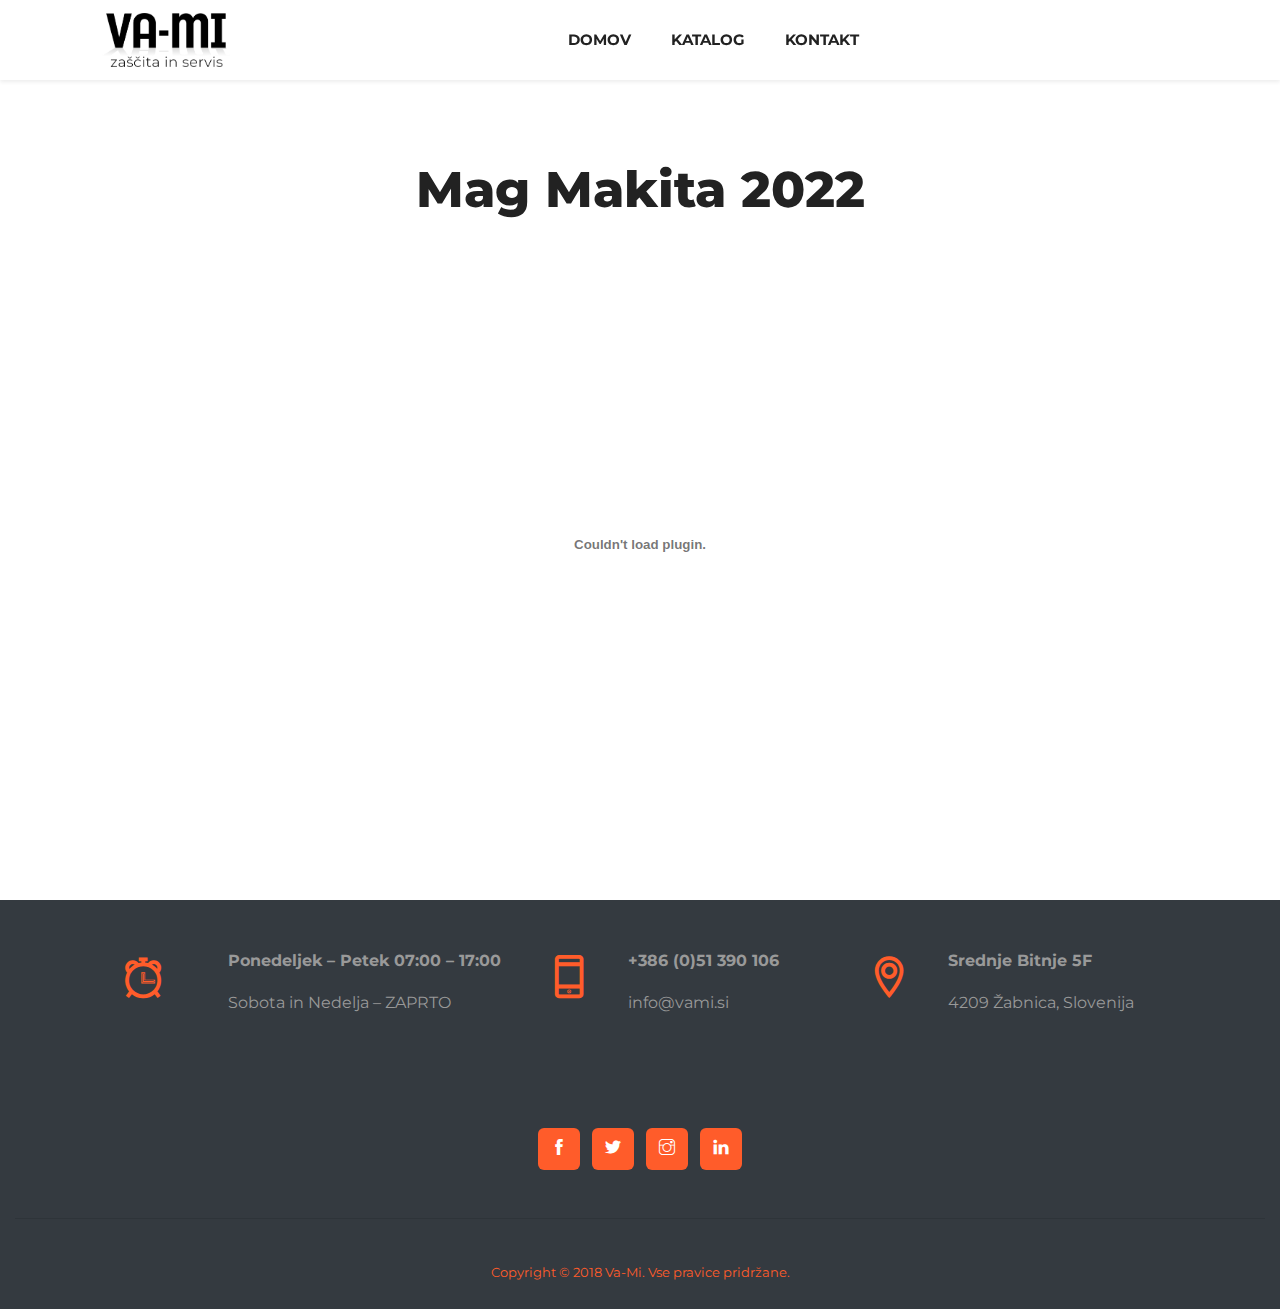
<file: catalogue.html>
<!DOCTYPE html>
<html lang="en">

<head>
  <meta charset="utf-8" />
  <title>Katalog</title>
  <!-- mobile responsive meta -->
  <meta name="viewport" content="width=device-width, initial-scale=1, maximum-scale=1" />
  <!--Favicon-->
  <link rel="shortcut icon" href="images/favicon.png" type="image/x-icon" />
  <link rel="icon" href="images/favicon.png" type="image/x-icon" />

  <!-- ** Plugins Needed for the Project ** -->
  <!-- plugins -->
  <link rel="stylesheet" href="plugins/bootstrap/bootstrap.min.css" />
  <link rel="stylesheet" href="plugins/themify-icons/themify-icons.css" />

  <!-- Main Stylesheet -->
  <link href="css/style.css" rel="stylesheet" />
</head>

<body>

  <header class="sticky-top navigation shadow-sm">
    <div class="container">
      <nav class="navbar navbar-expand-lg navbar-light bg-transparent">
        <a class="navbar-brand" href="index.html"><img class="" width="130px" src="images/logo.png" alt="kodex" /></a>
        <button class="navbar-toggler border-0" type="button" data-toggle="collapse" data-target="#navigation">
          <i class="ti-align-right h4 text-dark"></i>
        </button>
        <div class="collapse navbar-collapse text-center" id="navigation">
          <ul class="navbar-nav mx-auto align-items-center">
            <li class="nav-item">
              <a class="nav-link" href="index.html">DOMOV</a>
            </li>
            <li class="nav-item">
              <a class="nav-link" href="catalogue.html">KATALOG</a>
            </li>
            <li class="nav-item">
              <a class="nav-link" href="contact.html">KONTAKT</a>
            </li>
          </ul>
        </div>
      </nav>
    </div>
  </header>

  <!-- pdf viewer -->
  <section class="section pb-5">
    <div class="container">
      <div class="row justify-content-between align-items-center">
        <div class="col-lg-12 col-12 text-center">
          <h1 class="mb-4 text-center">
            Mag Makita 2022
          </h1>
          <div class="row">
            <div class="col-lg-2"></div>
            <div class="col-lg-8 col-12">
              <embed src="images/makita_katalog.pdf" type="application/pdf" width="100%" height="600px" />
            </div>
            <div class="col-lg-2"></div>
          </div>
        </div>
      </div>
    </div>
  </section>
  <!-- /pdf viewer -->

  <footer>
    <div class="container-fluid bg-dark text-primary">
      <div class="row py-5">
        <div class="col-lg-1"></div>
        <div class="col-lg-4 col-12 ">
          <div class="row">
            <div class="col-lg-3 pt-2">
              <i class="ti-alarm-clock h2"></i>
            </div>
            <div class="col-lg-9">
              <p class="font-weight-bold text-light">Ponedeljek – Petek 07:00 – 17:00</p>
              <p class="text-light">Sobota in Nedelja – ZAPRTO</p>
            </div>
          </div>
        </div>
        <div class="col-lg-3 col-12 ">
          <div class="row">
            <div class="col-lg-3  pt-2">
              <i class="ti-mobile h2"></i>
            </div>
            <div class="col-lg-9">
              <p class="font-weight-bold text-light"> +386 (0)51 390 106</p>
              <p class="text-light">info@vami.si</p>
            </div>
          </div>
        </div>
        <div class="col-lg-3 col-12 ">
          <div class="row">
            <div class="col-lg-3  pt-2">
              <i class="ti-location-pin h2"></i>
            </div>
            <div class="col-lg-9">
              <p class="font-weight-bold text-light">Srednje Bitnje 5F</p>
              <p class="text-light">4209 Žabnica, Slovenija</p>
            </div>
          </div>
        </div>
        <div class="col-lg-1"></div>
      </div>
      <div class="row my-5">
        <div class="col-lg-12 col-12">
          <ul class="list-inline social-icons text-center">
            <li class="list-inline-item">
              <a href="#"><i class="ti-facebook"></i></a>
            </li>
            <li class="list-inline-item">
              <a href="#"><i class="ti-twitter-alt"></i></a>
            </li>
            <li class="list-inline-item">
              <a href="#"><i class="ti-instagram"></i></a>
            </li>
            <li class="list-inline-item">
              <a href="#"><i class="ti-linkedin"></i></a>
            </li>
          </ul>
        </div>
      </div>
      <hr>
      <div class="row py-4 text-center">
        <div class="col-lg-12 col-12">
          <small class="text-primary">Copyright © 2018 Va-Mi. Vse pravice pridržane.</small>
        </div>
      </div>

    </div>
  </footer>

  <!-- plugins -->
  <script src="plugins/jQuery/jquery.min.js"></script>
  <script src="plugins/bootstrap/bootstrap.min.js"></script>
  <script src="js/script.js"></script>
  <!-- Main Script -->

</body>

</html>
</file>
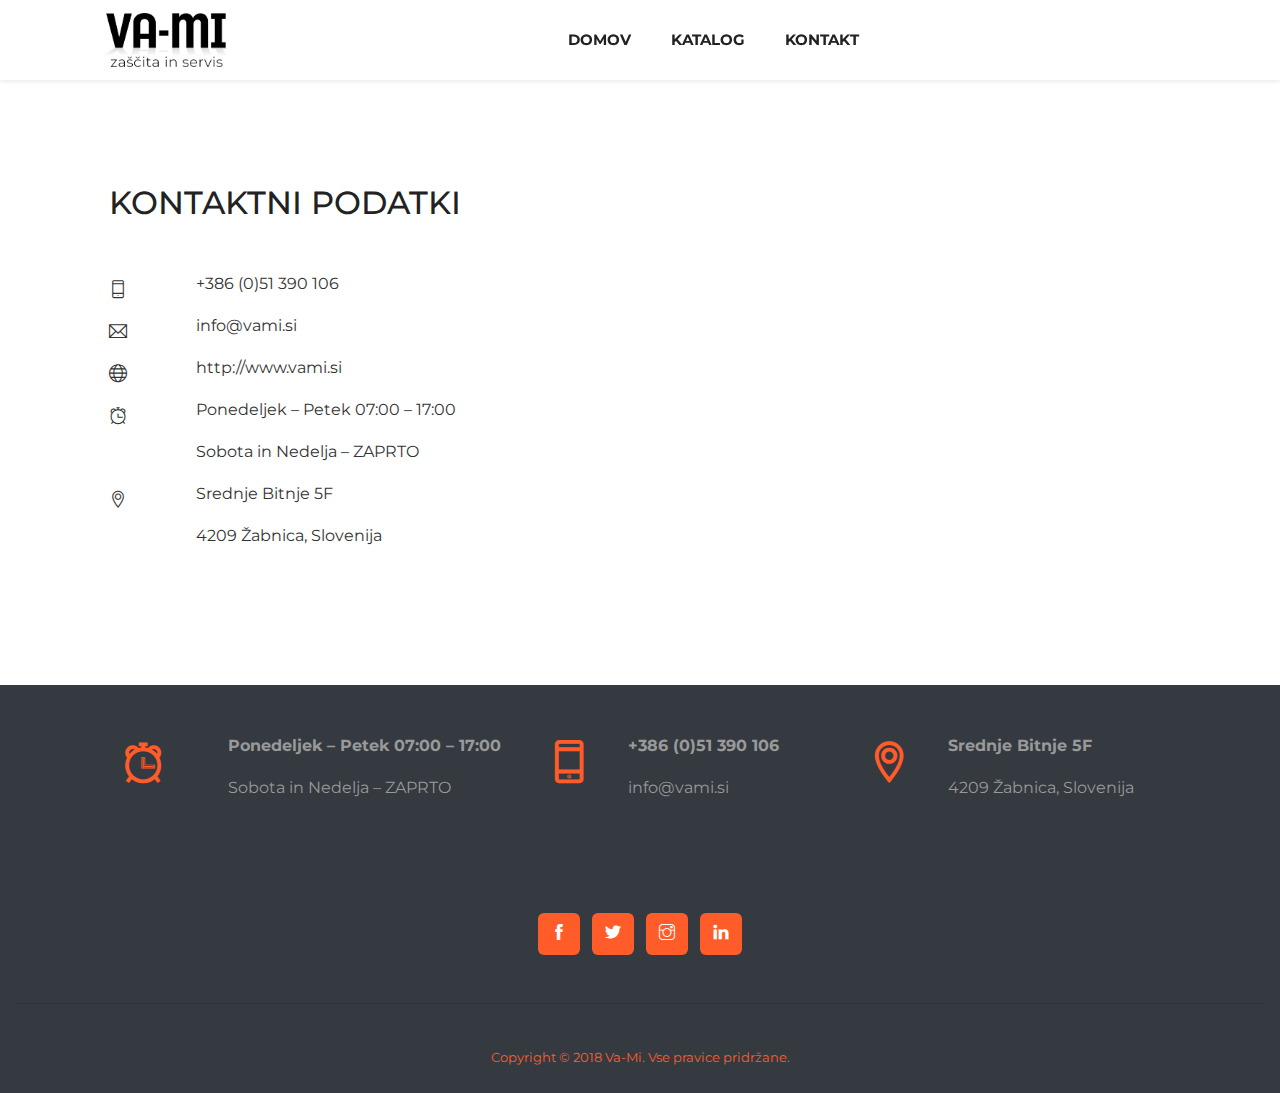
<file: contact.html>
<!DOCTYPE html>
<html lang="en">

<head>
  <meta charset="utf-8" />
  <title>Kontakt</title>
  <!-- mobile responsive meta -->
  <meta name="viewport" content="width=device-width, initial-scale=1, maximum-scale=1" />
  <!--Favicon-->
  <link rel="shortcut icon" href="images/favicon.png" type="image/x-icon" />
  <link rel="icon" href="images/favicon.png" type="image/x-icon" />

  <!-- ** Plugins Needed for the Project ** -->
  <!-- plugins -->
  <link rel="stylesheet" href="plugins/bootstrap/bootstrap.min.css" />
  <link rel="stylesheet" href="plugins/themify-icons/themify-icons.css" />

  <!-- Main Stylesheet -->
  <link href="css/style.css" rel="stylesheet" />
  <style></style>
</head>

<body>

  <header class="sticky-top navigation shadow-sm">
    <div class="container">
      <nav class="navbar navbar-expand-lg navbar-light bg-transparent">
        <a class="navbar-brand" href="index.html"><img class="" width="130px" src="images/logo.png" alt="kodex" /></a>
        <button class="navbar-toggler border-0" type="button" data-toggle="collapse" data-target="#navigation">
          <i class="ti-align-right h4 text-dark"></i>
        </button>
        <div class="collapse navbar-collapse text-center" id="navigation">
          <ul class="navbar-nav mx-auto align-items-center">
            <li class="nav-item">
              <a class="nav-link" href="index.html">DOMOV</a>
            </li>
            <li class="nav-item">
              <a class="nav-link" href="catalogue.html">KATALOG</a>
            </li>
            <li class="nav-item">
              <a class="nav-link" href="contact.html">KONTAKT</a>
            </li>
          </ul>
        </div>
      </nav>
    </div>
  </header>

  <!-- banner -->
  <section class="section pb-5">
    <div class="container">
      <div class="row">
        <div class="col-lg-6 col-12">
          <div class="row justify-content-center">
            <div class="col-lg-12 col-12">
              <div class="p-lg-4 p-4 rounded content">
                <h3 class="section-title">KONTAKTNI PODATKI</h3>
                <div class="row my-5">

                  <div class="col-12 col-lg-12">
                    <div class="row">
                      <div class="col-lg-2 col-3  pt-2">
                        <i class="ti-mobile  h6"></i>
                      </div>
                      <div class="col-lg-10 col-9">
                        <p class=""> +386 (0)51 390 106</p>
                      </div>
                    </div>
                  </div>

                  <div class="col-12 col-lg-12">
                    <div class="row">
                      <div class="col-lg-2 col-3  pt-2">
                        <i class="ti-email  h6"></i>
                      </div>
                      <div class="col-lg-10 col-9">
                        <p class=""> info@vami.si</p>
                      </div>
                    </div>
                  </div>
                  <div class="col-12 col-lg-12">
                    <div class="row">
                      <div class="col-lg-2 col-3  pt-2">
                        <i class="ti-world   h6"></i>
                      </div>
                      <div class="col-lg-10 col-9">
                        <p class="">http://www.vami.si</p>
                      </div>
                    </div>
                  </div>
                  <div class="col-12 col-lg-12">
                    <div class="row">
                      <div class="col-lg-2 col-3  pt-2">
                        <i class="ti-alarm-clock  h6"></i>
                      </div>
                      <div class="col-lg-10 col-9">
                        <p class="">Ponedeljek – Petek 07:00 – 17:00</p>
                        <p>Sobota in Nedelja – ZAPRTO</p>
                      </div>
                    </div>
                  </div>
                  <div class="col-12 col-lg-12">
                    <div class="row">
                      <div class="col-lg-2 col-3  pt-2">
                        <i class="ti-location-pin  h6"></i>
                      </div>
                      <div class="col-lg-10 col-9">
                        <p class="">Srednje Bitnje 5F</p>
                        <p>4209 Žabnica, Slovenija</p>
                      </div>
                    </div>
                  </div>
                </div>

              </div>
            </div>
          </div>
        </div>
        <div class="col-lg-6 col-12">
          <iframe
            src="https://www.google.com/maps/embed?pb=!1m18!1m12!1m3!1d2318.0060250270244!2d14.335668360569976!3d46.21509479796292!2m3!1f0!2f0!3f0!3m2!1i1024!2i768!4f13.1!3m3!1m2!1s0x0%3A0xb306051bc914766!2sVa-Mi%2C+prodaja+in+servis+za%C5%A1%C4%8Ditne+opreme%2C+Matej+Homec%2C+s.p.!5e0!3m2!1sen!2ssi!4v1530552583877"
            width="100%" height="450" frameborder="0" style="border: 0px; pointer-events: none;"
            allowfullscreen=""></iframe>
        </div>
      </div>
    </div>
  </section>
  <!-- /banner -->


  <footer>
    <div class="container-fluid bg-dark text-primary">
      <div class="row py-5">
        <div class="col-lg-1"></div>
        <div class="col-lg-4 col-12 ">
          <div class="row">
            <div class="col-lg-3 pt-2">
              <i class="ti-alarm-clock h2"></i>
            </div>
            <div class="col-lg-9">
              <p class="font-weight-bold text-light">Ponedeljek – Petek 07:00 – 17:00</p>
              <p class="text-light">Sobota in Nedelja – ZAPRTO</p>
            </div>
          </div>
        </div>
        <div class="col-lg-3 col-12 ">
          <div class="row">
            <div class="col-lg-3  pt-2">
              <i class="ti-mobile h2"></i>
            </div>
            <div class="col-lg-9">
              <p class="font-weight-bold text-light"> +386 (0)51 390 106</p>
              <p class="text-light">info@vami.si</p>
            </div>
          </div>
        </div>
        <div class="col-lg-3 col-12 ">
          <div class="row">
            <div class="col-lg-3  pt-2">
              <i class="ti-location-pin h2"></i>
            </div>
            <div class="col-lg-9">
              <p class="font-weight-bold text-light">Srednje Bitnje 5F</p>
              <p class="text-light">4209 Žabnica, Slovenija</p>
            </div>
          </div>
        </div>
        <div class="col-lg-1"></div>
      </div>
      <div class="row my-5">
        <div class="col-lg-12 col-12">
          <ul class="list-inline social-icons text-center">
            <li class="list-inline-item">
              <a href="#"><i class="ti-facebook"></i></a>
            </li>
            <li class="list-inline-item">
              <a href="#"><i class="ti-twitter-alt"></i></a>
            </li>
            <li class="list-inline-item">
              <a href="#"><i class="ti-instagram"></i></a>
            </li>
            <li class="list-inline-item">
              <a href="#"><i class="ti-linkedin"></i></a>
            </li>
          </ul>
        </div>
      </div>
      <hr>
      <div class="row py-4 text-center">
        <div class="col-lg-12 col-12">
          <small class="text-primary">Copyright © 2018 Va-Mi. Vse pravice pridržane.</small>
        </div>
      </div>

    </div>
  </footer>

  <!-- plugins -->
  <script src="plugins/jQuery/jquery.min.js"></script>
  <script src="plugins/bootstrap/bootstrap.min.js"></script>
  <!-- Main Script -->
  <script src="js/script.js"></script>


</body>

</html>
</file>
<file: plugins/themify-icons/themify-icons.css>
@font-face{font-family:themify;src:url(fonts/themify.eot?-fvbane);src:url(fonts/themify.eot?#iefix-fvbane) format('embedded-opentype'),url(fonts/themify.woff?-fvbane) format('woff'),url(fonts/themify.ttf?-fvbane) format('truetype'),url(fonts/themify.svg?-fvbane#themify) format('svg');font-weight:400;font-style:normal}[class*=" ti-"],[class^=ti-]{font-family:themify;speak:none;font-style:normal;font-weight:400;font-variant:normal;text-transform:none;line-height:1;-webkit-font-smoothing:antialiased;-moz-osx-font-smoothing:grayscale}.ti-wand:before{content:"\e600"}.ti-volume:before{content:"\e601"}.ti-user:before{content:"\e602"}.ti-unlock:before{content:"\e603"}.ti-unlink:before{content:"\e604"}.ti-trash:before{content:"\e605"}.ti-thought:before{content:"\e606"}.ti-target:before{content:"\e607"}.ti-tag:before{content:"\e608"}.ti-tablet:before{content:"\e609"}.ti-star:before{content:"\e60a"}.ti-spray:before{content:"\e60b"}.ti-signal:before{content:"\e60c"}.ti-shopping-cart:before{content:"\e60d"}.ti-shopping-cart-full:before{content:"\e60e"}.ti-settings:before{content:"\e60f"}.ti-search:before{content:"\e610"}.ti-zoom-in:before{content:"\e611"}.ti-zoom-out:before{content:"\e612"}.ti-cut:before{content:"\e613"}.ti-ruler:before{content:"\e614"}.ti-ruler-pencil:before{content:"\e615"}.ti-ruler-alt:before{content:"\e616"}.ti-bookmark:before{content:"\e617"}.ti-bookmark-alt:before{content:"\e618"}.ti-reload:before{content:"\e619"}.ti-plus:before{content:"\e61a"}.ti-pin:before{content:"\e61b"}.ti-pencil:before{content:"\e61c"}.ti-pencil-alt:before{content:"\e61d"}.ti-paint-roller:before{content:"\e61e"}.ti-paint-bucket:before{content:"\e61f"}.ti-na:before{content:"\e620"}.ti-mobile:before{content:"\e621"}.ti-minus:before{content:"\e622"}.ti-medall:before{content:"\e623"}.ti-medall-alt:before{content:"\e624"}.ti-marker:before{content:"\e625"}.ti-marker-alt:before{content:"\e626"}.ti-arrow-up:before{content:"\e627"}.ti-arrow-right:before{content:"\e628"}.ti-arrow-left:before{content:"\e629"}.ti-arrow-down:before{content:"\e62a"}.ti-lock:before{content:"\e62b"}.ti-location-arrow:before{content:"\e62c"}.ti-link:before{content:"\e62d"}.ti-layout:before{content:"\e62e"}.ti-layers:before{content:"\e62f"}.ti-layers-alt:before{content:"\e630"}.ti-key:before{content:"\e631"}.ti-import:before{content:"\e632"}.ti-image:before{content:"\e633"}.ti-heart:before{content:"\e634"}.ti-heart-broken:before{content:"\e635"}.ti-hand-stop:before{content:"\e636"}.ti-hand-open:before{content:"\e637"}.ti-hand-drag:before{content:"\e638"}.ti-folder:before{content:"\e639"}.ti-flag:before{content:"\e63a"}.ti-flag-alt:before{content:"\e63b"}.ti-flag-alt-2:before{content:"\e63c"}.ti-eye:before{content:"\e63d"}.ti-export:before{content:"\e63e"}.ti-exchange-vertical:before{content:"\e63f"}.ti-desktop:before{content:"\e640"}.ti-cup:before{content:"\e641"}.ti-crown:before{content:"\e642"}.ti-comments:before{content:"\e643"}.ti-comment:before{content:"\e644"}.ti-comment-alt:before{content:"\e645"}.ti-close:before{content:"\e646"}.ti-clip:before{content:"\e647"}.ti-angle-up:before{content:"\e648"}.ti-angle-right:before{content:"\e649"}.ti-angle-left:before{content:"\e64a"}.ti-angle-down:before{content:"\e64b"}.ti-check:before{content:"\e64c"}.ti-check-box:before{content:"\e64d"}.ti-camera:before{content:"\e64e"}.ti-announcement:before{content:"\e64f"}.ti-brush:before{content:"\e650"}.ti-briefcase:before{content:"\e651"}.ti-bolt:before{content:"\e652"}.ti-bolt-alt:before{content:"\e653"}.ti-blackboard:before{content:"\e654"}.ti-bag:before{content:"\e655"}.ti-move:before{content:"\e656"}.ti-arrows-vertical:before{content:"\e657"}.ti-arrows-horizontal:before{content:"\e658"}.ti-fullscreen:before{content:"\e659"}.ti-arrow-top-right:before{content:"\e65a"}.ti-arrow-top-left:before{content:"\e65b"}.ti-arrow-circle-up:before{content:"\e65c"}.ti-arrow-circle-right:before{content:"\e65d"}.ti-arrow-circle-left:before{content:"\e65e"}.ti-arrow-circle-down:before{content:"\e65f"}.ti-angle-double-up:before{content:"\e660"}.ti-angle-double-right:before{content:"\e661"}.ti-angle-double-left:before{content:"\e662"}.ti-angle-double-down:before{content:"\e663"}.ti-zip:before{content:"\e664"}.ti-world:before{content:"\e665"}.ti-wheelchair:before{content:"\e666"}.ti-view-list:before{content:"\e667"}.ti-view-list-alt:before{content:"\e668"}.ti-view-grid:before{content:"\e669"}.ti-uppercase:before{content:"\e66a"}.ti-upload:before{content:"\e66b"}.ti-underline:before{content:"\e66c"}.ti-truck:before{content:"\e66d"}.ti-timer:before{content:"\e66e"}.ti-ticket:before{content:"\e66f"}.ti-thumb-up:before{content:"\e670"}.ti-thumb-down:before{content:"\e671"}.ti-text:before{content:"\e672"}.ti-stats-up:before{content:"\e673"}.ti-stats-down:before{content:"\e674"}.ti-split-v:before{content:"\e675"}.ti-split-h:before{content:"\e676"}.ti-smallcap:before{content:"\e677"}.ti-shine:before{content:"\e678"}.ti-shift-right:before{content:"\e679"}.ti-shift-left:before{content:"\e67a"}.ti-shield:before{content:"\e67b"}.ti-notepad:before{content:"\e67c"}.ti-server:before{content:"\e67d"}.ti-quote-right:before{content:"\e67e"}.ti-quote-left:before{content:"\e67f"}.ti-pulse:before{content:"\e680"}.ti-printer:before{content:"\e681"}.ti-power-off:before{content:"\e682"}.ti-plug:before{content:"\e683"}.ti-pie-chart:before{content:"\e684"}.ti-paragraph:before{content:"\e685"}.ti-panel:before{content:"\e686"}.ti-package:before{content:"\e687"}.ti-music:before{content:"\e688"}.ti-music-alt:before{content:"\e689"}.ti-mouse:before{content:"\e68a"}.ti-mouse-alt:before{content:"\e68b"}.ti-money:before{content:"\e68c"}.ti-microphone:before{content:"\e68d"}.ti-menu:before{content:"\e68e"}.ti-menu-alt:before{content:"\e68f"}.ti-map:before{content:"\e690"}.ti-map-alt:before{content:"\e691"}.ti-loop:before{content:"\e692"}.ti-location-pin:before{content:"\e693"}.ti-list:before{content:"\e694"}.ti-light-bulb:before{content:"\e695"}.ti-Italic:before{content:"\e696"}.ti-info:before{content:"\e697"}.ti-infinite:before{content:"\e698"}.ti-id-badge:before{content:"\e699"}.ti-hummer:before{content:"\e69a"}.ti-home:before{content:"\e69b"}.ti-help:before{content:"\e69c"}.ti-headphone:before{content:"\e69d"}.ti-harddrives:before{content:"\e69e"}.ti-harddrive:before{content:"\e69f"}.ti-gift:before{content:"\e6a0"}.ti-game:before{content:"\e6a1"}.ti-filter:before{content:"\e6a2"}.ti-files:before{content:"\e6a3"}.ti-file:before{content:"\e6a4"}.ti-eraser:before{content:"\e6a5"}.ti-envelope:before{content:"\e6a6"}.ti-download:before{content:"\e6a7"}.ti-direction:before{content:"\e6a8"}.ti-direction-alt:before{content:"\e6a9"}.ti-dashboard:before{content:"\e6aa"}.ti-control-stop:before{content:"\e6ab"}.ti-control-shuffle:before{content:"\e6ac"}.ti-control-play:before{content:"\e6ad"}.ti-control-pause:before{content:"\e6ae"}.ti-control-forward:before{content:"\e6af"}.ti-control-backward:before{content:"\e6b0"}.ti-cloud:before{content:"\e6b1"}.ti-cloud-up:before{content:"\e6b2"}.ti-cloud-down:before{content:"\e6b3"}.ti-clipboard:before{content:"\e6b4"}.ti-car:before{content:"\e6b5"}.ti-calendar:before{content:"\e6b6"}.ti-book:before{content:"\e6b7"}.ti-bell:before{content:"\e6b8"}.ti-basketball:before{content:"\e6b9"}.ti-bar-chart:before{content:"\e6ba"}.ti-bar-chart-alt:before{content:"\e6bb"}.ti-back-right:before{content:"\e6bc"}.ti-back-left:before{content:"\e6bd"}.ti-arrows-corner:before{content:"\e6be"}.ti-archive:before{content:"\e6bf"}.ti-anchor:before{content:"\e6c0"}.ti-align-right:before{content:"\e6c1"}.ti-align-left:before{content:"\e6c2"}.ti-align-justify:before{content:"\e6c3"}.ti-align-center:before{content:"\e6c4"}.ti-alert:before{content:"\e6c5"}.ti-alarm-clock:before{content:"\e6c6"}.ti-agenda:before{content:"\e6c7"}.ti-write:before{content:"\e6c8"}.ti-window:before{content:"\e6c9"}.ti-widgetized:before{content:"\e6ca"}.ti-widget:before{content:"\e6cb"}.ti-widget-alt:before{content:"\e6cc"}.ti-wallet:before{content:"\e6cd"}.ti-video-clapper:before{content:"\e6ce"}.ti-video-camera:before{content:"\e6cf"}.ti-vector:before{content:"\e6d0"}.ti-themify-logo:before{content:"\e6d1"}.ti-themify-favicon:before{content:"\e6d2"}.ti-themify-favicon-alt:before{content:"\e6d3"}.ti-support:before{content:"\e6d4"}.ti-stamp:before{content:"\e6d5"}.ti-split-v-alt:before{content:"\e6d6"}.ti-slice:before{content:"\e6d7"}.ti-shortcode:before{content:"\e6d8"}.ti-shift-right-alt:before{content:"\e6d9"}.ti-shift-left-alt:before{content:"\e6da"}.ti-ruler-alt-2:before{content:"\e6db"}.ti-receipt:before{content:"\e6dc"}.ti-pin2:before{content:"\e6dd"}.ti-pin-alt:before{content:"\e6de"}.ti-pencil-alt2:before{content:"\e6df"}.ti-palette:before{content:"\e6e0"}.ti-more:before{content:"\e6e1"}.ti-more-alt:before{content:"\e6e2"}.ti-microphone-alt:before{content:"\e6e3"}.ti-magnet:before{content:"\e6e4"}.ti-line-double:before{content:"\e6e5"}.ti-line-dotted:before{content:"\e6e6"}.ti-line-dashed:before{content:"\e6e7"}.ti-layout-width-full:before{content:"\e6e8"}.ti-layout-width-default:before{content:"\e6e9"}.ti-layout-width-default-alt:before{content:"\e6ea"}.ti-layout-tab:before{content:"\e6eb"}.ti-layout-tab-window:before{content:"\e6ec"}.ti-layout-tab-v:before{content:"\e6ed"}.ti-layout-tab-min:before{content:"\e6ee"}.ti-layout-slider:before{content:"\e6ef"}.ti-layout-slider-alt:before{content:"\e6f0"}.ti-layout-sidebar-right:before{content:"\e6f1"}.ti-layout-sidebar-none:before{content:"\e6f2"}.ti-layout-sidebar-left:before{content:"\e6f3"}.ti-layout-placeholder:before{content:"\e6f4"}.ti-layout-menu:before{content:"\e6f5"}.ti-layout-menu-v:before{content:"\e6f6"}.ti-layout-menu-separated:before{content:"\e6f7"}.ti-layout-menu-full:before{content:"\e6f8"}.ti-layout-media-right-alt:before{content:"\e6f9"}.ti-layout-media-right:before{content:"\e6fa"}.ti-layout-media-overlay:before{content:"\e6fb"}.ti-layout-media-overlay-alt:before{content:"\e6fc"}.ti-layout-media-overlay-alt-2:before{content:"\e6fd"}.ti-layout-media-left-alt:before{content:"\e6fe"}.ti-layout-media-left:before{content:"\e6ff"}.ti-layout-media-center-alt:before{content:"\e700"}.ti-layout-media-center:before{content:"\e701"}.ti-layout-list-thumb:before{content:"\e702"}.ti-layout-list-thumb-alt:before{content:"\e703"}.ti-layout-list-post:before{content:"\e704"}.ti-layout-list-large-image:before{content:"\e705"}.ti-layout-line-solid:before{content:"\e706"}.ti-layout-grid4:before{content:"\e707"}.ti-layout-grid3:before{content:"\e708"}.ti-layout-grid2:before{content:"\e709"}.ti-layout-grid2-thumb:before{content:"\e70a"}.ti-layout-cta-right:before{content:"\e70b"}.ti-layout-cta-left:before{content:"\e70c"}.ti-layout-cta-center:before{content:"\e70d"}.ti-layout-cta-btn-right:before{content:"\e70e"}.ti-layout-cta-btn-left:before{content:"\e70f"}.ti-layout-column4:before{content:"\e710"}.ti-layout-column3:before{content:"\e711"}.ti-layout-column2:before{content:"\e712"}.ti-layout-accordion-separated:before{content:"\e713"}.ti-layout-accordion-merged:before{content:"\e714"}.ti-layout-accordion-list:before{content:"\e715"}.ti-ink-pen:before{content:"\e716"}.ti-info-alt:before{content:"\e717"}.ti-help-alt:before{content:"\e718"}.ti-headphone-alt:before{content:"\e719"}.ti-hand-point-up:before{content:"\e71a"}.ti-hand-point-right:before{content:"\e71b"}.ti-hand-point-left:before{content:"\e71c"}.ti-hand-point-down:before{content:"\e71d"}.ti-gallery:before{content:"\e71e"}.ti-face-smile:before{content:"\e71f"}.ti-face-sad:before{content:"\e720"}.ti-credit-card:before{content:"\e721"}.ti-control-skip-forward:before{content:"\e722"}.ti-control-skip-backward:before{content:"\e723"}.ti-control-record:before{content:"\e724"}.ti-control-eject:before{content:"\e725"}.ti-comments-smiley:before{content:"\e726"}.ti-brush-alt:before{content:"\e727"}.ti-youtube:before{content:"\e728"}.ti-vimeo:before{content:"\e729"}.ti-twitter:before{content:"\e72a"}.ti-time:before{content:"\e72b"}.ti-tumblr:before{content:"\e72c"}.ti-skype:before{content:"\e72d"}.ti-share:before{content:"\e72e"}.ti-share-alt:before{content:"\e72f"}.ti-rocket:before{content:"\e730"}.ti-pinterest:before{content:"\e731"}.ti-new-window:before{content:"\e732"}.ti-microsoft:before{content:"\e733"}.ti-list-ol:before{content:"\e734"}.ti-linkedin:before{content:"\e735"}.ti-layout-sidebar-2:before{content:"\e736"}.ti-layout-grid4-alt:before{content:"\e737"}.ti-layout-grid3-alt:before{content:"\e738"}.ti-layout-grid2-alt:before{content:"\e739"}.ti-layout-column4-alt:before{content:"\e73a"}.ti-layout-column3-alt:before{content:"\e73b"}.ti-layout-column2-alt:before{content:"\e73c"}.ti-instagram:before{content:"\e73d"}.ti-google:before{content:"\e73e"}.ti-github:before{content:"\e73f"}.ti-flickr:before{content:"\e740"}.ti-facebook:before{content:"\e741"}.ti-dropbox:before{content:"\e742"}.ti-dribbble:before{content:"\e743"}.ti-apple:before{content:"\e744"}.ti-android:before{content:"\e745"}.ti-save:before{content:"\e746"}.ti-save-alt:before{content:"\e747"}.ti-yahoo:before{content:"\e748"}.ti-wordpress:before{content:"\e749"}.ti-vimeo-alt:before{content:"\e74a"}.ti-twitter-alt:before{content:"\e74b"}.ti-tumblr-alt:before{content:"\e74c"}.ti-trello:before{content:"\e74d"}.ti-stack-overflow:before{content:"\e74e"}.ti-soundcloud:before{content:"\e74f"}.ti-sharethis:before{content:"\e750"}.ti-sharethis-alt:before{content:"\e751"}.ti-reddit:before{content:"\e752"}.ti-pinterest-alt:before{content:"\e753"}.ti-microsoft-alt:before{content:"\e754"}.ti-linux:before{content:"\e755"}.ti-jsfiddle:before{content:"\e756"}.ti-joomla:before{content:"\e757"}.ti-html5:before{content:"\e758"}.ti-flickr-alt:before{content:"\e759"}.ti-email:before{content:"\e75a"}.ti-drupal:before{content:"\e75b"}.ti-dropbox-alt:before{content:"\e75c"}.ti-css3:before{content:"\e75d"}.ti-rss:before{content:"\e75e"}.ti-rss-alt:before{content:"\e75f"}
</file>
<file: css/style.css>
@import url("https://fonts.googleapis.com/css?family=Montserrat:300,400,500,600,700,800&display=swap");
body {
  font-family: "Montserrat", sans-serif;
  -webkit-font-smoothing: antialiased;
  font-size: 16px;
  line-height: 1.6;
  color: #333;
}

p,
.paragraph {
  font-weight: 400;
  color: #333;
  font-size: 16px;
  line-height: 26px;
  font-family: "Montserrat", sans-serif;
}

h1,
h2,
h3,
h4,
h5,
h6 {
  color: #222;
  font-family: "Montserrat", sans-serif;
  font-weight: 700;
  line-height: 1.2;
}

h1,
.h1 {
  font-size: 50px;
  font-weight: 800;
}
@media (max-width: 575px) {
  h1,
  .h1 {
    font-size: 36px;
    font-weight: 600;
  }
}

h2,
.h2 {
  font-size: 42px;
  font-weight: 800;
}
@media (max-width: 575px) {
  h2,
  .h2 {
    font-size: 32px;
    font-weight: 600;
  }
}

h3,
.h3 {
  font-size: 32px;
}
@media (max-width: 575px) {
  h3,
  .h3 {
    font-size: 28px;
  }
}

h4,
.h4 {
  font-size: 26px;
}

h5,
.h5 {
  font-size: 22px;
}

h6,
.h6 {
  font-size: 18px;
}

/* Button style */
.btn {
  font-size: 16px;
  font-family: "Montserrat", sans-serif;
  text-transform: capitalize;
  padding: 13px 30px;
  border-radius: 6px;
  border: 1px solid;
  position: relative;
  z-index: 1;
  transition: 0.2s ease;
  font-weight: 600;
}
.btn:hover,
.btn:active,
.btn:focus {
  outline: 0;
  box-shadow: none !important;
}
.btn-sm {
  font-size: 14px;
  padding: 10px 25px;
}

.btn-primary {
  background: #343a40;
  color: #ff5c2a;
  border-color: #e7e7e7;
}
.btn-primary:active,
.btn-primary:hover,
.btn-primary:focus,
.btn-primary.focus,
.btn-primary.active {
  background: #e93802 !important;
  border-color: #e93802 !important;
}

.btn-outline-primary {
  background: transparent;
  color: #ff5c2a;
  border-color: #ff5c2a;
}
.btn-outline-primary:active,
.btn-outline-primary:hover,
.btn-outline-primary:focus,
.btn-outline-primary.focus,
.btn-outline-primary.active {
  background: #e93802 !important;
  border-color: #e93802 !important;
  color: #fff;
}

body {
  background-color: #fff;
  overflow-x: hidden;
}

::-moz-selection {
  background: #ff3369;
  color: #fff;
}

::selection {
  background: #ff3369;
  color: #fff;
}

/* preloader */
.preloader {
  position: fixed;
  top: 0;
  left: 0;
  right: 0;
  bottom: 0;
  background-color: #fff;
  z-index: 9999;
  display: flex;
  align-items: center;
  justify-content: center;
}

img {
  vertical-align: middle;
  border: 0;
  max-width: 100%;
  height: auto;
}

ul {
  list-style: none;
}

a {
  color: inherit;
}

a,
a:hover,
a:focus {
  text-decoration: none;
}

a,
button,
select {
  cursor: pointer;
  transition: 0.2s ease;
}
a:focus,
button:focus,
select:focus {
  outline: 0;
}

a:hover {
  color: #ff5c2a;
}

.slick-slide {
  outline: 0;
}

.section {
  padding-top: 80px;
  padding-bottom: 80px;
}
.section-sm {
  padding-top: 50px;
  padding-bottom: 50px;
}
.section-title {
  margin-bottom: 40px;
}

.bg-cover {
  background-size: cover;
  background-position: center center;
  background-repeat: no-repeat;
}

.border-default {
  border-color: #e2e2e2 !important;
}

/* overlay */
.overlay {
  position: relative;
}
.overlay::before {
  position: absolute;
  content: "";
  height: 100%;
  width: 100%;
  top: 0;
  left: 0;
  background: #000;
  opacity: 0.5;
}

.outline-0 {
  outline: 0 !important;
}

.rounded,
.card-icon,
.card {
  border-radius: 12px !important;
}

.shadow,
.card,
.search-wrapper .form-control,
.navigation.nav-bg {
  /* box-shadow: 0px 15px 60px rgba(62, 62, 62, 0.102) !important; */
}

.d-unset {
  display: unset !important;
}

.bg-primary {
  background: #ff5c2a !important;
}

.text-primary {
  color: #ff5c2a !important;
}

.text-light {
  color: #999 !important;
}

.mb-10 {
  margin-bottom: 10px !important;
}

.mb-20 {
  margin-bottom: 20px !important;
}

.mb-30 {
  margin-bottom: 30px !important;
}

.mb-40 {
  margin-bottom: 40px !important;
}

.mb-50 {
  margin-bottom: 50px !important;
}

.mb-60 {
  margin-bottom: 60px !important;
}

.mb-70 {
  margin-bottom: 70px !important;
}

.mb-80 {
  margin-bottom: 80px !important;
}

.mb-90 {
  margin-bottom: 90px !important;
}

.mb-100 {
  margin-bottom: 100px !important;
}

.zindex-1 {
  z-index: 1;
}

.overflow-hidden {
  overflow: hidden;
}

.font-weight-medium {
  font-weight: 500;
}

.navigation {
  transition: 0.2s ease;
}
.navigation.nav-bg {
  background: #fff;
}
@media (max-width: 991px) {
  .navigation .form-inline {
    width: 100%;
  }
  .navigation .form-inline input {
    width: 100%;
  }
}

.nav-item {
  margin: 0;
}
.nav-item .nav-link {
  text-transform: capitalize;
}

.navbar-light .navbar-nav .nav-link {
  color: #222;
}
.navbar-light .navbar-nav .nav-link:hover {
  color: #ff5c2a;
}

.navbar-expand-lg .navbar-nav .nav-link {
  padding: 20px;
  font-size: 15px;
}
@media (max-width: 991px) {
  .navbar-expand-lg .navbar-nav .nav-link {
    padding: 10px;
    display: block;
  }
}

.search-wrapper {
  position: relative;
}
.search-wrapper .form-control {
  height: 46px;
  border: 0;
  outline: 0;
}
.search-wrapper .form-control::-moz-placeholder {
  color: #999;
  font-size: 15px;
}
.search-wrapper .form-control::placeholder {
  color: #999;
  font-size: 15px;
}
.search-wrapper .form-control-lg {
  height: 70px;
}
.search-wrapper .form-control.active.focus-visible {
  border-bottom-left-radius: 0;
  border-bottom-right-radius: 0;
}
.search-wrapper button {
  position: absolute;
  right: 10px;
  top: 24%;
  transform: translateY(-50%);
}
.search-wrapper button i {
  color: #ff5c2a;
}

.card {
  transition: 0.2s ease;
  border: 0;
}
.card-lg .card-body {
  padding: 35px;
}
.card-icon {
  background: #ff5c2a;
  color: #fff;
  height: 55px;
  width: 60px;
  line-height: 55px;
  text-align: center;
  font-size: 27px;
  display: block;
  margin-top: 40px;
}
.card-text {
  margin-bottom: 0;
}
.card-title {
  font-weight: 700;
}
.card-body {
  padding: 25px;
}
.card:hover {
  /* box-shadow: 0px 15px 60px rgba(62, 62, 62, 0.2) !important; */
}

.social-icons {
  margin-bottom: 0;
}
.social-icons a {
  display: block;
  height: 42px;
  width: 42px;
  line-height: 42px;
  text-align: center;
  color: #fff;
  background: #ff5c2a;
  border-radius: 6px;
}

.footer-menu {
  margin-bottom: 0;
}
.footer-menu a {
  display: block;
  padding: 10px;
  color: #333;
  transition: 0.2s ease;
}
.footer-menu a:hover {
  color: #ff5c2a;
}

/* sidenav */
.sidenav {
  border-right: 1px solid #e2e2e2;
  padding-right: 20px;
}
.sidenav ul {
  padding-left: 10px;
}
.sidenav > li a {
  padding: 20px 0;
  color: #222;
  display: block;
  font-size: 18px;
  font-weight: 500;
}
.sidenav > li:not(:last-child) {
  border-bottom: 1px solid #e2e2e2;
}
.sidenav .sidelist ul {
  display: none;
}
.sidenav .parent > a {
  color: #ff5c2a !important;
  position: relative;
  margin-left: 10px;
}
.sidenav .parent > a::before {
  position: absolute;
  content: "";
  left: -10px;
  top: 25%;
  height: 50%;
  width: 1px;
  background: #ff5c2a;
}
.sidenav .parent ul {
  display: block;
  margin-bottom: 10px;
}
.sidenav .parent ul a {
  padding: 5px 0;
  font-size: 14px;
  font-weight: 400;
  color: #222;
}
.sidenav .parent ul li.active > a {
  margin-left: 10px;
}
.sidenav .parent ul li.active > a::before {
  height: 5px;
  width: 5px;
  border-radius: 50%;
  display: block;
  top: 13px;
}

/* /sidenav */
.page-list {
  list-style-type: none;
}
.page-list a {
  display: none;
}
.page-list ul {
  padding: 0;
}
.page-list ul a {
  display: inline-block;
  padding: 7px 0;
  font-size: 20px;
  color: #222;
}

.pagination {
  margin-top: 50px;
  justify-content: space-between;
}
.pagination a {
  color: #ff5c2a;
  font-size: 18px;
  font-weight: 500;
}
.pagination i {
  line-height: 1.6;
}

.code-tabs {
  border: 1px solid #e2e2e2;
  overflow: hidden;
  margin-bottom: 20px;
}
.code-tabs .nav-tabs {
  margin-bottom: 0;
}
.code-tabs .nav-tabs .nav-item {
  padding-left: 0;
  border-right: 1px solid #e2e2e2;
}
.code-tabs .nav-tabs .nav-item .nav-link {
  text-decoration: none;
  font-weight: 500;
  border: 0;
}
.code-tabs .nav-tabs .nav-item::before {
  display: none;
}
.code-tabs .nav-tabs .nav-item.active {
  background: #ff5c2a;
}
.code-tabs .nav-tabs .nav-item.active .nav-link {
  color: #fff;
}
.code-tabs .tab-content {
  padding: 20px 15px;
}

pre {
  position: relative;
}
pre .copy-to-clipboard {
  background: #ff5c2a;
  color: #fff;
  cursor: pointer;
  padding: 4px 5px;
  line-height: 1;
  font-size: 12px;
  font-weight: 500;
  border-radius: 4px;
  position: absolute;
  right: 10px;
  top: 10px;
}

:not(pre) > code + span.copy-to-clipboard {
  display: none;
}

.autocomplete-suggestions {
  border: 0;
  border-radius: 0 0 6px 6px;
  box-shadow: 0px 50px 60px rgba(62, 62, 62, 0.102) !important;
  background: #fff;
}
.autocomplete-suggestions .autocomplete-suggestion {
  transition: 0.2s ease;
  padding: 10px;
  font-weight: 500;
}
.autocomplete-suggestions .autocomplete-suggestion.selected {
  background: #ff5c2a;
}

.search-item a {
  color: #222;
  display: block;
}
.search-item a:hover {
  color: #ff5c2a;
}
.search-item:not(:last-child) {
  border-bottom: 1px solid #e2e2e2;
}

.form-group label {
  font-size: 15px;
  font-weight: 500;
}
.form-group .form-control {
  height: 40px;
  background: transparent;
  border: 0;
  border-bottom: 1px solid #e2e2e2;
  border-radius: 0;
  padding: 10px 0;
}
.form-group .form-control::-moz-placeholder {
  font-size: 13px;
  color: #999;
}
.form-group .form-control::placeholder {
  font-size: 13px;
  color: #999;
}
.form-group .form-control:focus {
  outline: 0;
  border-color: #ff5c2a;
  box-shadow: none;
}
.form-group .custom-select {
  font-size: 13px;
  color: #999;
}
.form-group textarea.form-control {
  height: 100px;
}

.badge {
  margin-bottom: 20px;
  font-weight: 500;
  font-size: 15px;
  padding: 5px 10px;
}
.badge.added {
  background: #3778ff;
  color: #fff;
}
.badge.fixed {
  background: #f54773;
  color: #fff;
}
.badge.changed {
  background: #3aaa55;
  color: #fff;
}
.badge.depricated {
  background: #343434;
  color: #fff;
}
.badge.removed {
  background: #3bbfe4;
  color: #fff;
}
.badge.security {
  background: #f53535;
  color: #fff;
}
.badge.unreleased {
  background: #a037ff;
  color: #fff;
}

.collapse-wrapper {
  padding: 5px 15px;
}
.collapse-wrapper .collapse-head {
  text-decoration: none;
  color: #333;
  font-size: 18px;
  font-weight: 500;
  align-items: center;
}

:not(.highlight) pre {
  background: #fbfbfb;
}

.content h1,
.content h2,
.content h3,
.content h4,
.content h5,
.content h6 {
  font-weight: 500;
}
.content strong {
  font-weight: 600;
}
.content a {
  text-decoration: underline;
  color: #ff5c2a;
}
.content ol,
.content ul {
  padding-left: 20px;
}
.content ol li,
.content ul li {
  margin-bottom: 10px;
}
.content ul {
  padding-left: 0;
  margin-bottom: 20px;
}
.content ul li {
  padding-left: 20px;
  position: relative;
}
.content ul li::before {
  position: absolute;
  content: "";
  height: 8px;
  width: 8px;
  border-radius: 50%;
  background: #ff5c2a;
  left: 3px;
  top: 8px;
}
.content table {
  width: 100%;
  max-width: 100%;
  margin-bottom: 1rem;
  border: 1px solid #eeeeee;
}
.content table td,
.content table th {
  padding: 0.75rem;
  vertical-align: top;
  margin-bottom: 0;
}
.content tr:not(:last-child) {
  border-bottom: 1px solid #eeeeee;
}
.content th {
  font-weight: 500;
}
.content thead {
  background: #fbfbfb;
  margin-bottom: 0;
}
.content thead tr {
  border-bottom: 1px solid #eeeeee;
}
.content tbody {
  background: #fff;
  margin-bottom: 0;
}
.content .notices {
  margin: 2rem 0;
  position: relative;
  overflow: hidden;
}
.content .notices p {
  padding: 10px;
  margin-bottom: 0;
}
.content .notices p::before {
  position: absolute;
  top: 2px;
  color: #fff;
  font-family: "themify";
  font-weight: 900;
  content: "\e717";
  left: 10px;
}
.content .notices.note p {
  border-top: 30px solid #6ab0de;
  background: #e7f2fa;
}
.content .notices.note p::after {
  content: "Note";
  position: absolute;
  top: 2px;
  color: #fff;
  left: 2rem;
}
.content .notices.tip p {
  border-top: 30px solid #78c578;
  background: #e6f9e6;
}
.content .notices.tip p::after {
  content: "Tip";
  position: absolute;
  top: 2px;
  color: #fff;
  left: 2rem;
}
.content .notices.info p {
  border-top: 30px solid #f0b37e;
  background: #fff2db;
}
.content .notices.info p::after {
  content: "Info";
  position: absolute;
  top: 2px;
  color: #fff;
  left: 2rem;
}
.content .notices.warning p {
  border-top: 30px solid #e06f6c;
  background: #fae2e2;
}
.content .notices.warning p::after {
  content: "Warning";
  position: absolute;
  top: 2px;
  color: #fff;
  left: 2rem;
}
.content blockquote {
  font-size: 20px !important;
  color: #222;
  padding: 20px 40px;
  border-left: 2px solid #ff5c2a;
  margin: 40px 0;
  font-weight: bold;
  background: #fbfbfb;
}
.content blockquote p {
  margin-bottom: 0 !important;
}
.content pre {
  display: block;
  padding: 9.5px;
  margin: 10px 0px 10px;
}
.content code {
  margin-bottom: 0 !important;
  font-size: 100%;
}
/*# sourceMappingURL=style.css.map */
.ityped-cursor {
  display: none;
}
.text-red {
  color: #ff5c2a;
}
.card-icon-custom {
  font-size: 35px;
  background: #ff5c2a;
  padding: 15px;
  border-radius: 50%;
  color: #fff;
  margin-top: 0px;
}
.nav-pills .nav-link.active,
.nav-pills .show > .nav-link {
  color: #fff;
  background-color: #ff5c2a;
}
.nav-link {
  font-weight: bold;
  text-transform: uppercase;
}
#hero .slide img {
  width: 100%;
  height: 400px;
}
#hero-text {
  position: absolute;
  z-index: 5;
}
/* mobile view */
@media (max-width: 767px) {
  .search-wrapper button {
    position: absolute;
    right: 10px;
    top: 18%;
    transform: translateY(-50%);
  }
  #hero .slide img {
    width: 100%;
    height: 280px;
  }
}
</file>
